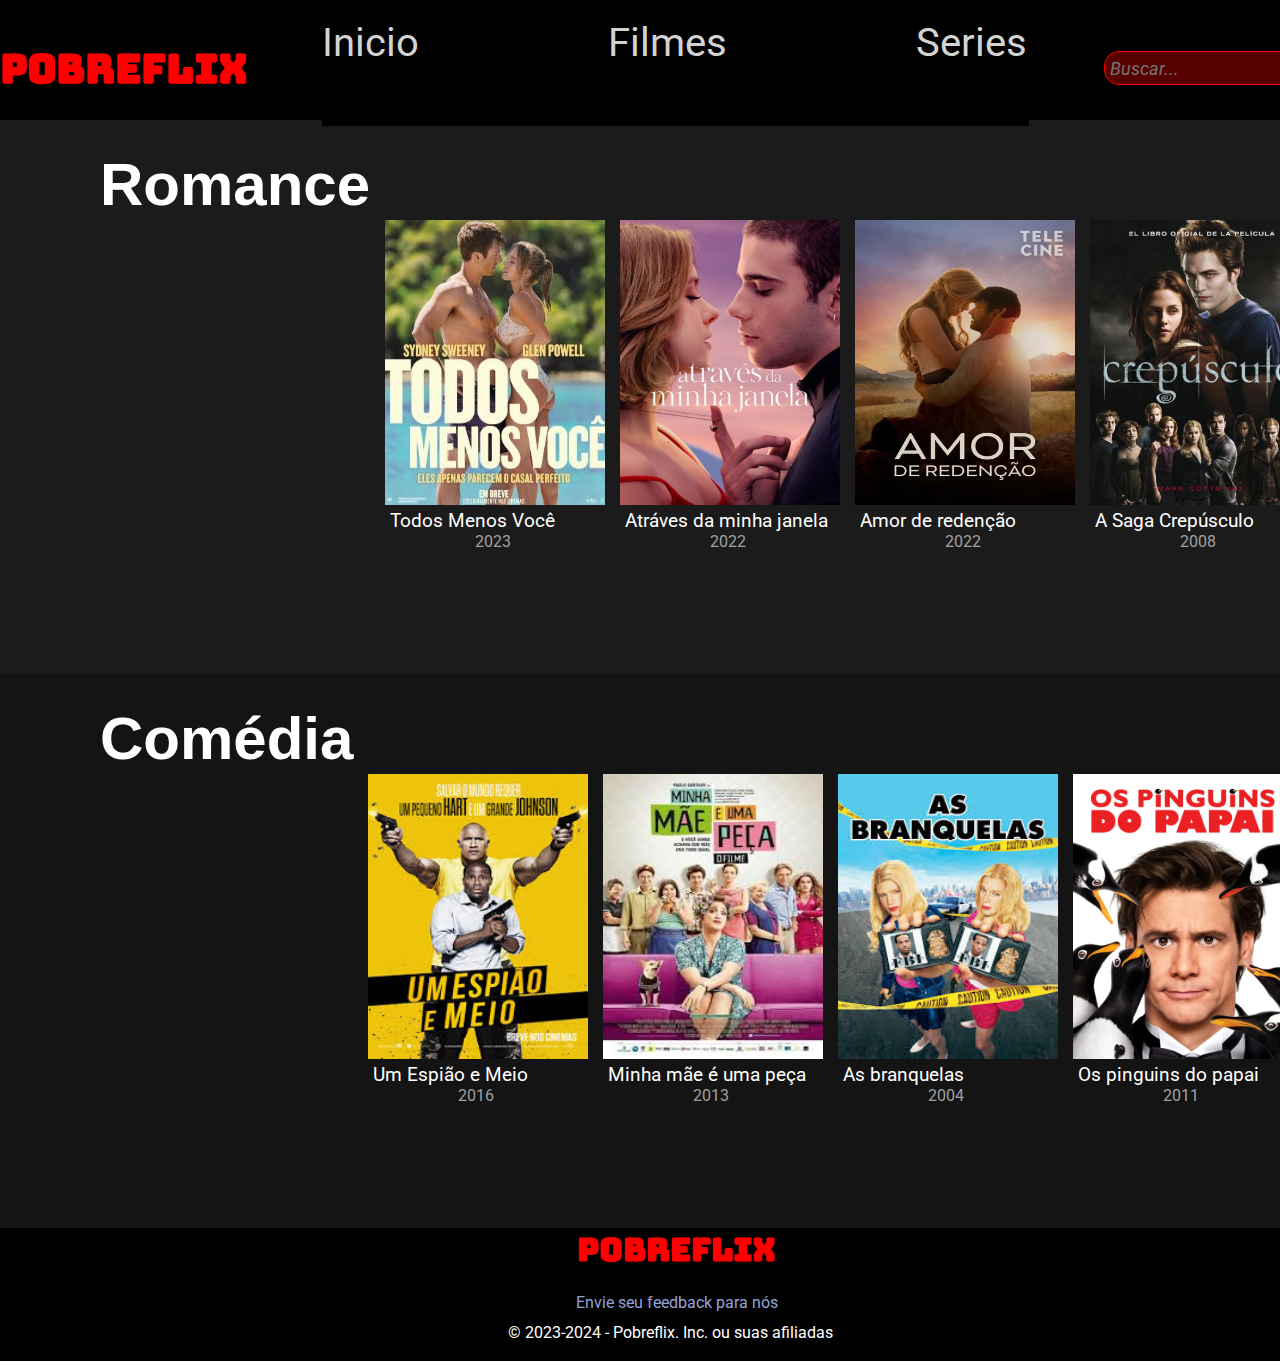
<file: index.html>
<!DOCTYPE html>
<html lang="pt-br">
<head>
    <link rel="preconnect" href="https://fonts.googleapis.com">
    <link rel="preconnect" href="https://fonts.gstatic.com" crossorigin>
    <link href="https://fonts.googleapis.com/css2?family=Bungee&family=Roboto&display=swap" rel="stylesheet">
    <meta charset="UTF-8">
    <meta name="viewport" content="width=device-width, initial-scale=1.0">
    <title>Pobreflix - Assistir series Online e filmes Grátis</title>
    <link rel="stylesheet" href="./main.css">
    <link rel="icon" type="image/x-icon" href="./img/unnamed-removebg-preview (1).png"/>
    
</head>
<body>
<header>
    <div class="cabecalho">
        <h1> POBREFLIX
        </h1>
        <nav>
            <ul>
                <li>
                    <a class="cabe1" href="#">Inicioﾠﾠﾠﾠﾠ</a>
                </li>
                <li>
                    <a class="cabe2" href="#" title="Somente Filmes">Filmesﾠﾠﾠﾠﾠ</a>
                </li>
                <li>
                    <a class="cabe3" href="#" title="Somente series">Seriesﾠﾠﾠﾠﾠ</a>
                </li>
            </ul>
        </nav>
        <div id="divBusca">
            <input type="text" id="txtBusca" placeholder="Buscar..."/>
        </div>

    </div>
</header>
        <section id="romance">
            <div class="artigos">
                <h2>Romance</h2>
                <article>
                    <a href="https://redecanais.dev/todos-menos-voce-dublado-2024-1080p_bfc81b42f.html" title="https://redecanais.dev/todos-menos-voce-dublado-2024-1080p_bfc81b42f.html">
                        <img src="./img/Todos menos voce.jpg" alt="Todos Menos Você" width="220px" height="285px">
                    </a>
                    
                    <header class="titulo">
                        <p>Todos Menos Você</p>
                        <time>2023</time>
                    </header>
                </article>
                <article>
                    <a href="https://redecanais.dev/atraves-da-minha-janela-dublado-2022-1080p_9ec989341.html" title="https://redecanais.dev/atraves-da-minha-janela-dublado-2022-1080p_9ec989341.html">
                        <img src="./img/atraves da minha janela.jpg" alt="Atráves da minha janela" width="220px" height="285px">
                    </a>
                    <header class="titulo">    
                        <p>
                            Atráves da minha janela
                        </p>
                        <time>2022</time>
                    </header>
                </article>
                <article>
                    <a href="https://redecanais.dev/amor-de-redencao-dublado-2022-1080p_0ee98f7c8.html" title="https://redecanais.dev/amor-de-redencao-dublado-2022-1080p_0ee98f7c8.html">
                        <img src="./img/8583810-poster.webp" alt="Amor de redenção" width="220" height="285px">
                    </a>
                    <header class="titulo">
                        <p>
                            Amor de redenção
                        </p>
                        <time>2022</time>
                        </header>
                </article>
                <article>
                    <a href="https://redecanais.dev/crepusculo-dublado-2008-1080p_162017f0e.html" title="https://redecanais.dev/crepusculo-dublado-2008-1080p_162017f0e.html">
                        <img src="./img/51h3hMtZ80L._AC_UF1000,1000_QL80_.jpg" alt="Crepusculo" width="220" height="285px">
                    </a>
                    <header class="titulo">
                        <p>
                            A Saga Crepúsculo
                        </p>
                        <time>2008</time>
                        </header>
                        </article>
                <article>
                    <a href="https://redecanais.dev/continencia-ao-amor-dublado-2022-1080p_580b0d1dd.html" title="https://redecanais.dev/continencia-ao-amor-dublado-2022-1080p_580b0d1dd.html">
                    <img src="./img/continencia do amor.jpg" alt="Continencia do amor" width="220" height="285px">
                </a>
                    <header class="titulo">
                        <p>
                            Continencia do Amor
                        </p>
                        <time>2022</time>
                    </header>
                    </article>
                    <article>
                        <a href="https://redecanais.dev/como-eu-era-antes-de-voce-dublado-2016-1080p_1bf458045.html" title="https://redecanais.dev/como-eu-era-antes-de-voce-dublado-2016-1080p_1bf458045.html">
                            <img src="./img/303307.webp" alt="Antes de você" width="220" height="285px">
                        </a>
                        <header class="titulo2">
                            <p>
                                Como eu era antes de você
                            </p>
                            <time>2016</time>
                        </header>
                        </article>
            </div>
        </section>
        <section id="assistirdnv">
            <div class="artigo2">
                <h2>Comédia</h2>
                <article>
                    <a href="https://redecanais.dev/um-espiao-e-meio-dublado-2016-1080p_8dd9e364d.html" title="https://redecanais.dev/um-espiao-e-meio-dublado-2016-1080p_8dd9e364d.html">
                    <img src="./img2/espiaoemeio.jpg" alt="Espiao e meio" width="220" height="285px">
                </a>
                    <header class="tituloh">
                        <p>
                        Um Espião e Meio
                    </p>
                    <time>2016</time>
                </header>
                </article>
                <article>
                    <a href="https://redecanais.dev/minha-mae-e-uma-peca-o-filme-nacional-2013-720p_5dbddad1a.html" title="https://redecanais.dev/minha-mae-e-uma-peca-o-filme-nacional-2013-720p_5dbddad1a.html">
                    <img src="./img2/minhamae.jpg" alt="minha mãe é uma peça" width="220" height="285px">
                </a>
                    <header class="tituloh">
                        <p>
                        Minha mãe é uma peça
                    </p>
                    <time>2013</time>
                </header>
                </article>
                <article>
                    <a href="https://redecanais.dev/as-branquelas-dublado-2004-1080p_a3ec926f2.html" title="https://redecanais.dev/as-branquelas-dublado-2004-1080p_a3ec926f2.html">
                    <img src="./img2/as branquelas.jpg" alt="As branquelas" width="220" height="285px">
                    </a>
                    <header class="tituloh">
                        <p>
                        As branquelas
                    </p>
                    <time>2004</time>
                </header>
                </article>
                <article>
                    <a href="https://redecanais.dev/os-pinguins-do-papai-dublado-2011-1080p_457e49bdd.html" title="https://redecanais.dev/os-pinguins-do-papai-dublado-2011-1080p_457e49bdd.html">
                    <img src="./img2/Os pinguins do papai.jpg" alt="Os pinguins do papai" width="220" height="285px">
                </a>
                    <header class="tituloh">
                        <p>
                        Os pinguins do papai
                    </p>
                    <time>2011</time>
                </header>
                </article>
                <article>
                    <a href="https://redecanais.dev/zohan-um-agente-bom-de-corte-dublado-2008-1080p_7c7fba884.html" title="https://redecanais.dev/zohan-um-agente-bom-de-corte-dublado-2008-1080p_7c7fba884.html">
                    <img src="./img2/zohan.jpg" alt="Zohan" width="220" height="285px">
                </a>
                    <header class="tituloh2">
                        <p>
                        Zohan agente bom de corte
                    </p>
                    <time>2008</time>
                </header>
                </article>
                <article>
                    <a href="https://redecanais.dev/todo-mundo-em-panico-dublado-2000-1080p_e426f83de.html" title="https://redecanais.dev/todo-mundo-em-panico-dublado-2000-1080p_e426f83de.html">
                    <img src="./img2/panico.jpg" alt="Todo mundo em panico" width="220" height="285px">
                </a>
                    <header class="tituloh">
                        <p>
                            Todo mundo em panico
                    </p>
                    <time>2000</time>
                </header>
                </article>
            </div>
        </section>
        <footer class="footer">
            <h1>Pobreflix</h1>
            <a href="request.html">Envie seu feedback para nós</a>
            <p>&copy; 2023-2024 - Pobreflix. Inc. ou suas afiliadas</p>
        </footer>
</body>
</html>
</file>
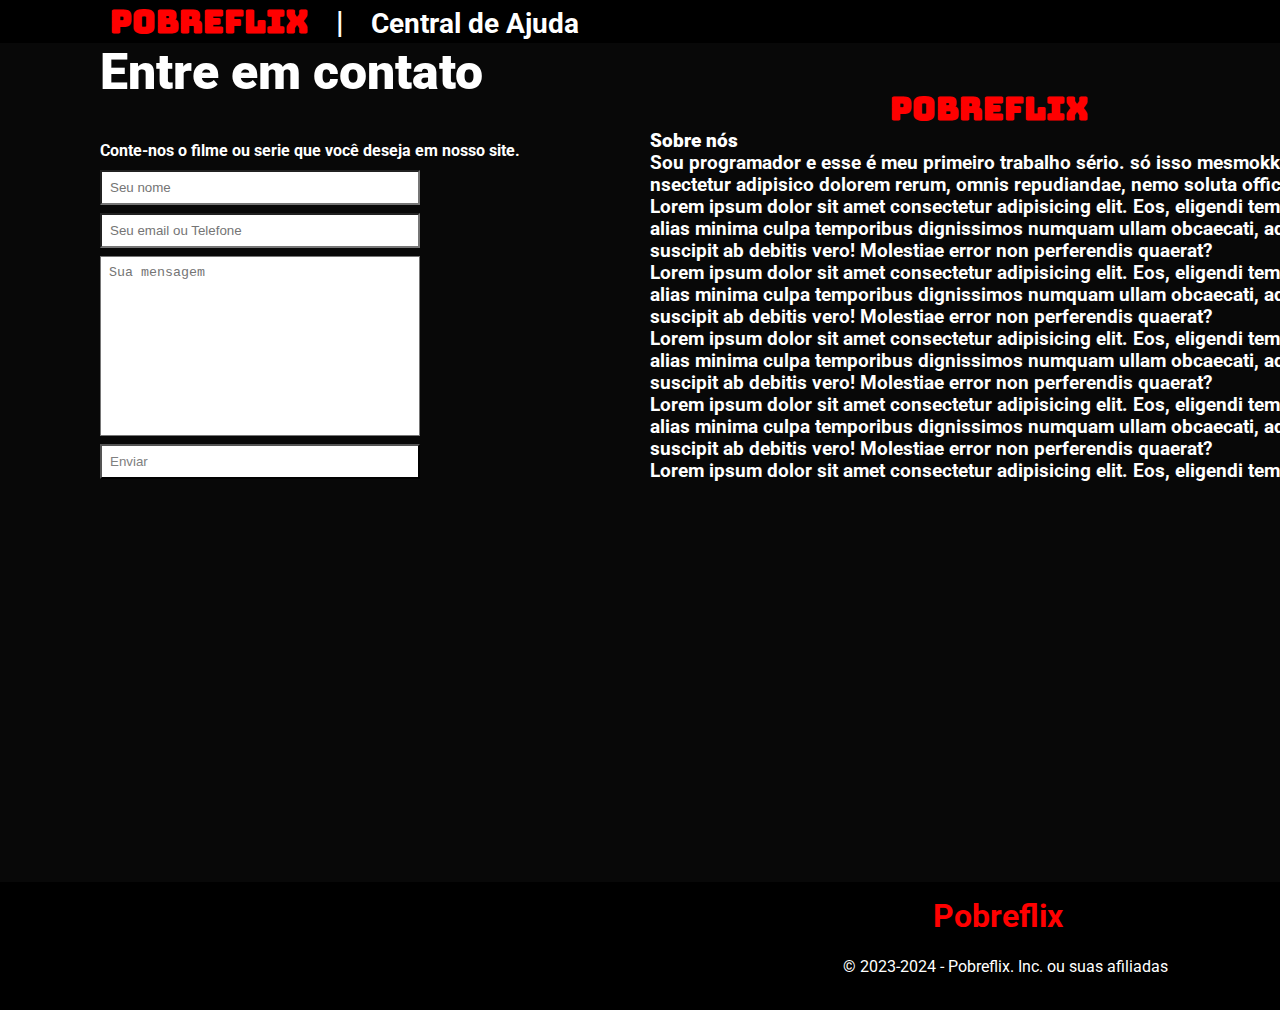
<file: request.html>
<!DOCTYPE html>
<html lang="pt-br">
<head>
    <link rel="preconnect" href="https://fonts.googleapis.com">
    <link rel="preconnect" href="https://fonts.gstatic.com" crossorigin>
    <link href="https://fonts.googleapis.com/css2?family=Bungee&family=Roboto&display=swap" rel="stylesheet">
    <meta charset="UTF-8">
    <meta name="viewport" content="width=device-width, initial-scale=1.0">
    <title>Pobreflix - Assistir series Online e filmes Grátis</title>
    <link rel="stylesheet" href="./request.css">
    <link rel="icon" type="image/x-icon" href="./img/unnamed-removebg-preview (1).png"/>
</head>
<body>
    <header class="titulo">
        <h1>Pobreflix </h1><h3>| </h3> <h2>Central de Ajuda</h2>
        <a href="./index.html"><strong>Acessar</strong></a>
    </header>
    <main>
        <h2><strong>Entre em contato</strong></h2>
        <h4>Conte-nos o filme ou serie que você deseja em nosso site.</h4>
        <form>
            <input type="text" placeholder="Seu nome" required>
            <input type="email" placeholder="Seu email ou Telefone" required>
            <textarea placeholder="Sua mensagem" required></textarea>
            <button type="submit">Enviar</button>
        </form>
        <main>
            <h1>POBREFLIX</h1>
            <h3><strong>Sobre nós</strong><h3>
            Sou programador e esse é meu primeiro trabalho sério. só isso mesmokk Lorem, em
        <br>nsectetur adipisico dolorem rerum, omnis repudiandae, nemo soluta officiis quaeee
        <br> Lorem ipsum dolor sit amet consectetur adipisicing elit. Eos, eligendi tempore, 
        <br>alias minima culpa temporibus dignissimos numquam ullam obcaecati, ad asperiores
        <br> suscipit ab debitis vero! Molestiae error non perferendis quaerat?
        <br> Lorem ipsum dolor sit amet consectetur adipisicing elit. Eos, eligendi tempore, 
        <br>alias minima culpa temporibus dignissimos numquam ullam obcaecati, ad asperiores
        <br> suscipit ab debitis vero! Molestiae error non perferendis quaerat?
        <br> Lorem ipsum dolor sit amet consectetur adipisicing elit. Eos, eligendi tempore, 
        <br>alias minima culpa temporibus dignissimos numquam ullam obcaecati, ad asperiores
        <br> suscipit ab debitis vero! Molestiae error non perferendis quaerat?
        <br> Lorem ipsum dolor sit amet consectetur adipisicing elit. Eos, eligendi tempore, 
        <br>alias minima culpa temporibus dignissimos numquam ullam obcaecati, ad asperiores
        <br> suscipit ab debitis vero! Molestiae error non perferendis quaerat?
        <br> Lorem ipsum dolor sit amet consectetur adipisicing elit. Eos, eligendi tempore, 

    </p>
        </p>
        </main>
    </main>
    <footer class="footer">
        <h1>Pobreflix</h1>
        <p>&copy; 2023-2024 - Pobreflix. Inc. ou suas afiliadas</p>
    </footer>
</body>
</body>
</html>
</file>
<file: main.css>
*{
    box-sizing: border-box;
    margin: 0;
    padding: 0; 
    font-family: 'Roboto', sans-serif;
}

body > header{
    background-color: black;
    height:120px;
    padding: 10px 0;
    
}

body > header,
h1{
    background-color: black;
    color: red;
    font-family: "Bungee", sans-serif;
    background-color: black;
}

header li {
    display:inline;
    background-color: black;
}

header ul {
    background-color: black;
}

header li a {
    background-color: rgba(0, 0, 0, 0);
    text-decoration: none;
    color: rgb(211, 211, 211);
    font-size: 40px;
    background-color: black;
}

header .cabecalho {
    background-color: black;
    display: flex;
    align-items: center;
    justify-content:start;
}


#divBusca{
background-color:rgba(255, 0, 0, 0.336);
    border:solid 1px;
    border-radius:15px;
    width:300px;
}

#txtBusca{
    float:left;
    background-color:transparent;
    padding-left:5px;
    font-style:italic;
    font-size:18px;
    border:none;
    height:32px;
    width:260px;
    color: rgb(214, 214, 214);

}





.cabecalho{
    width: 1366px;
    margin: 0 auto;
    gap: 75px;
}

.cabecalho h1{
    font-size: 40px;
}

#romance{
    flex-wrap: nowrap ;
}

.artigos{
    padding-top: 70px;
    padding-left:30px;
    display: flex;
    gap: 15px;
    padding: 100px;
    flex-wrap: nowrap ;
    padding-right:150px ;
    background-color: rgb(27, 27, 27);
}

.artigos h2{
    font-family: 'Gill Sans', 'Gill Sans MT', Calibri, 'Trebuchet MS', sans-serif;
    color: white;
    font-size: 60px;
    position: relative;
    bottom: 70px;
}

.titulo p {
    color: white;
position: relative;
    left: 5px;
    font-size: larger;
    background-color: rgb(27, 27, 27);
}

.titulo time{
    position: relative;
    left:90px;
    color: #a1a1a1;
    background-color: rgb(27, 27, 27);
}

.titulo2 p{
    color: white;
    position: relative;
        left: 1px;
        font-size: larger;
        background-color: rgb(27, 27, 27);
}


.titulo2 time{
    position: relative;
    left:80px;
    color: #a1a1a1;
    background-color: rgb(27, 27, 27);
}


.artigo2{
    padding-top: 70px;
    padding-left:30px;
    display: flex;
    gap: 15px;
    padding: 100px;
    flex-wrap: nowrap ;
    padding-right:150px ;
    color: #a1a1a1;
}

.artigo2 h2{
    font-family: 'Gill Sans', 'Gill Sans MT', Calibri, 'Trebuchet MS', sans-serif;
    color: white;
    font-size: 60px;
    position: relative;
    bottom: 70px;
    color: white;

}


.tituloh p{
    color: white;
position: relative;
    left: 5px;
    font-size: larger;
    color: #ffffff;

}

.tituloh time{
    position: relative;
    left:90px;
    color: #a1a1a1;

}

.tituloh2 p{
    color: white;
    position: relative;
        left: 1px;
        font-size: larger;

}


.tituloh2 time{
    position: relative;
    left:80px;
    color: #a1a1a1;

}


#assistirdnv{
    background-color:rgb(20, 20, 20);
    flex-wrap: nowrap;
}

.footer{
    display: flex;
}

footer{
    display: flex;
    padding: 45px;
    width: 100%;
    background-color: black;
    color: white;
    justify-content: center;
    height: 100%;
}

footer h1{
    position: relative;
    top: -45px;
    left: 300px;
}


footer p{
    position: relative;
    bottom: -50px;
    right: 170px;
}

footer a {
position: relative;
right: -100px;
bottom: -20px;
text-decoration: none;
cursor: pointer;
color: rgb(148, 163, 216);
}

footer a:hover{
    color: blue;
}
</file>
<file: request.css>
* {
    padding: 0;
    margin: 0;
    box-sizing: border-box;
}


body{
    width: 1920px;
    font-family: "roboto", sans-serif;
    background-color:rgb(8, 8, 8);
    overflow-x: hidden;
}

header{
    background-color: black;
    width: 100%;
    gap: 150px;
}

header a, 
header h2,
header h1,
header h3, 
main h1{
    display: inline;
    font-family: "Bungee", sans-serif;
    position:relative;
    right: -100px;
    padding: 10px;
}

header h1,
main h1{
    color: red;
}

header h2,
header h3{
    font-family: 'roboto';
    color: white;
    
}

header h3{
    font-size: 30px;
}

header h2{
    font-size: 28px;
}

header a{
    text-decoration: none;
    padding: 8px;
    border-radius: 10px;
    background-color: red;
    color: white;
    font-size: 20px;
    position: relative;
    right: -1100px;
}


main{
    position: relative;
    right: -100px;
}

main h2{
    margin-top:auto;
    font-size: 50px;
    color: white;
}

main h4{
    margin-top: 40px;
    margin-bottom: 10px;
    color: white;
}

form input,
form textarea,
form button{
    display:flex;
    width: 320px;
    margin-bottom: 8px;
    padding: 8px;
    background-color:#fff ;
    color:gray;
}

form textarea{
    resize: none;
    height: 180px;
}

form button:hover{
    background-color: red;
}



.footer{
    display: flex;
}

footer{
    display: flex;
    padding: 45px;
    width: 100%;
    background-color: black;
    color: white;
    justify-content: center;
    height: 100%;
}

footer h1{
    position: relative;
    top: -30px;
    right: -200px;
    color: red;
}


footer p{
    position: relative;
    bottom: -30px;
    right: 20px;
}

main h1{
    position: relative;
    right: -680px;
    bottom: 400px;
}

main p{
    color: white;
    position: relative;
    right: -500px;
    bottom: 400px;
}

main h3{
    color: white;
    position: relative;
    right: -450px;
    bottom: 400px;
}
</file>
